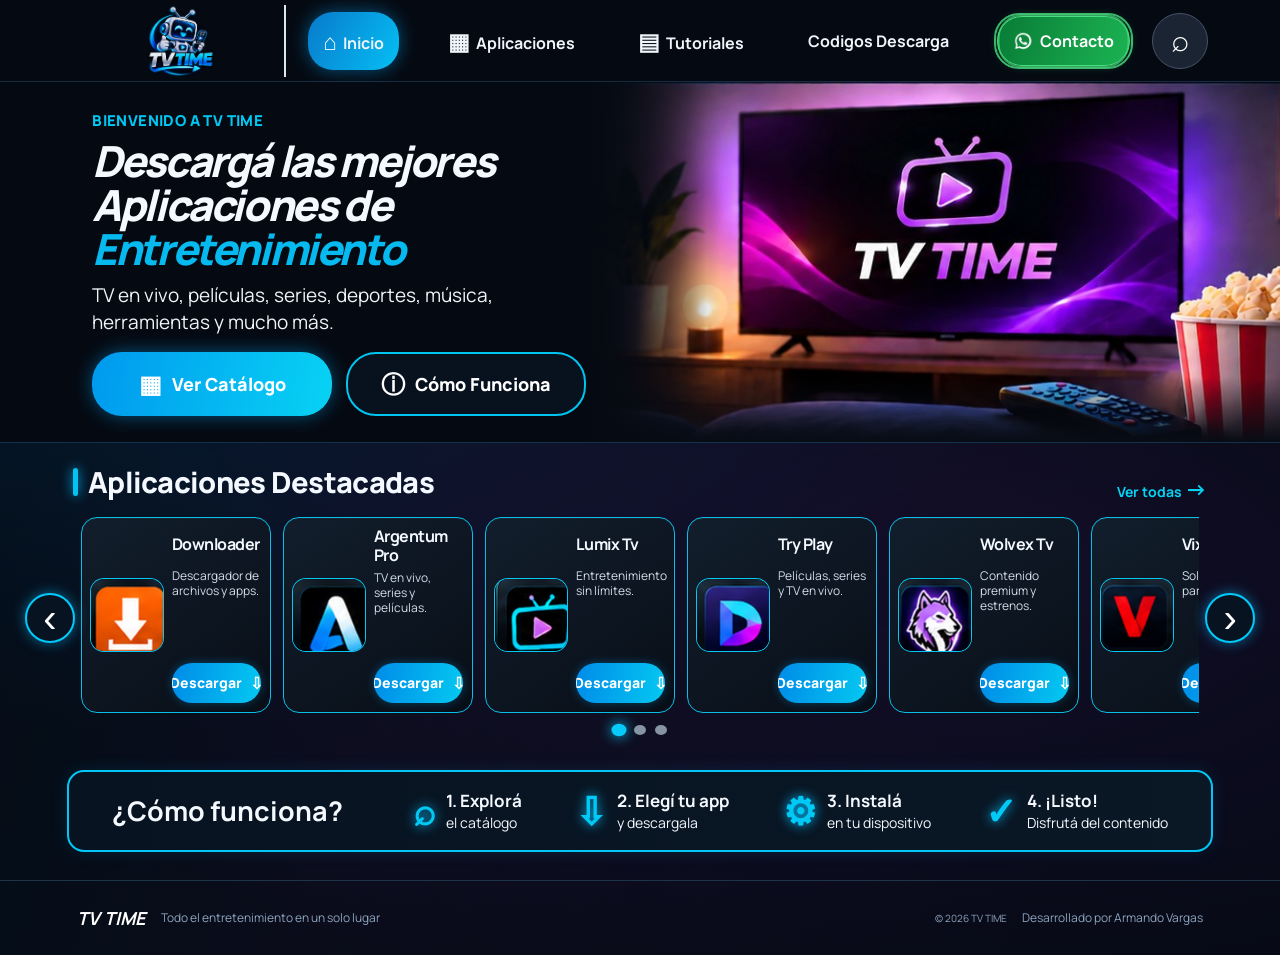
<file: index.html>
<!doctype html>
<html lang="es">
<head>
<meta charset="utf-8">
<meta name="viewport" content="width=device-width, initial-scale=1">
<meta name="theme-color" content="#050b14">
<title>TV TIME | Todo el entretenimiento en un solo lugar</title>
<link rel="preconnect" href="https://fonts.googleapis.com">
<link rel="preconnect" href="https://fonts.gstatic.com" crossorigin>
<link href="https://fonts.googleapis.com/css2?family=Manrope:wght@400;500;600;700;800&display=swap" rel="stylesheet">
<link rel="stylesheet" href="styles.css">
</head>
<body>
<header class="topbar">
  <a class="brand" href="#inicio" aria-label="TV TIME inicio">
    <img class="brand-logo" src="assets/tv-time-logo.png" alt="TV TIME - Todo el entretenimiento en un solo lugar">
  </a>
  <nav class="main-nav" aria-label="Navegación principal">
    <a class="nav-link active" href="#inicio"><span>⌂</span> Inicio</a>
    <a class="nav-link" href="#aplicaciones"><span>▦</span> Aplicaciones</a>
    <a class="nav-link" href="#como-funciona"><span>▤</span> Tutoriales</a>
    <a class="nav-link" href="#codigos-descarga" id="codesOpen">Codigos Descarga</a>
    <a class="nav-link nav-contact" href="https://wa.me/5492612799518?text=Necesito%20mas%20Info" target="_blank" rel="noopener"><span class="whatsapp-mark" aria-hidden="true"><svg viewBox="0 0 32 32"><path d="M16 3.2A12.6 12.6 0 0 0 5.1 22.1L3.4 28.5l6.6-1.7A12.7 12.7 0 1 0 16 3.2Zm0 22.8a10.1 10.1 0 0 1-5.1-1.4l-.4-.2-3.9 1 1-3.8-.3-.4A10.2 10.2 0 1 1 16 26Zm5.6-7.6c-.3-.2-1.8-.9-2.1-1s-.5-.2-.7.2-.8 1-1 1.2-.4.2-.7.1a8.2 8.2 0 0 1-2.4-1.5 9 9 0 0 1-1.7-2.1c-.2-.3 0-.5.2-.7l.5-.6c.2-.2.2-.4.3-.6.1-.2 0-.4 0-.6s-.7-1.7-1-2.3c-.2-.6-.5-.5-.7-.5h-.6c-.2 0-.6.1-.9.4s-1.2 1.2-1.2 2.8 1.2 3.2 1.4 3.4c.2.2 2.4 3.7 5.8 5 .8.3 1.4.5 1.9.6.8.2 1.5.2 2 .1.6-.1 1.8-.7 2.1-1.4.3-.7.3-1.3.2-1.4s-.3-.2-.6-.4Z"/></svg></span> Contacto</a>
  </nav>
  <button class="search-toggle" aria-label="Buscar" id="searchToggle">⌕</button>
  <button class="mobile-menu" id="mobileMenu" aria-label="Abrir menú">☰</button>
</header>

<main id="inicio">
<section class="hero">
  <div class="hero-copy">
    <p class="eyebrow">BIENVENIDO A TV TIME</p>
    <h1>Descargá las mejores<br>Aplicaciones de<br><em>Entretenimiento</em></h1>
    <p class="hero-desc">TV en vivo, películas, series, deportes, música,<br class="desktop-only"> herramientas y mucho más.</p>
    <div class="hero-actions">
      <a class="btn btn-primary" href="catalogo.html"><span>▦</span> Ver Catálogo</a>
      <button class="btn btn-outline" type="button" id="howToOpen"><span>ⓘ</span> Cómo Funciona</button>
    </div>
  </div>
  <div class="hero-scene" aria-label="Televisor con la marca TV TIME">
    <div class="room-glow"></div><div class="plant">♣</div><div class="lamp"></div>
    <div class="tv">
      <div class="tv-screen"><div class="screen-wave"></div><div class="screen-logo"><span class="screen-tv">▷</span><b>TV <i>TIME</i></b></div></div>
      <div class="tv-stand"></div>
    </div>
    <div class="console"></div><div class="remote">▰ ▰ ▰</div><div class="popcorn">🍿</div>
  </div>
</section>



<section class="apps-section" id="aplicaciones">
  <div class="section-heading">
    <h2 class="section-title"><span></span>Aplicaciones Destacadas</h2>
    <a class="see-all" href="#aplicaciones">Ver todas <b>→</b></a>
  </div>
  <div class="carousel-wrap">
    <button class="carousel-arrow prev" id="prev" aria-label="Aplicaciones anteriores">‹</button>
    <div class="app-track" id="appTrack">
      <article class="app-card" data-name="Downloader" data-category="Herramientas">
        <div class="app-icon"><img src="assets/downloader.png" alt="Downloader"></div><div class="app-content"><h3>Downloader</h3><p>Descargador de archivos y apps.</p><a class="download-btn" target="_blank" rel="noopener" href="https://play.google.com/store/apps/details?id=com.esaba.downloader&amp;hl=es_AR&amp;pli=1">Descargar <span>⇩</span></a></div>
      </article>
      <article class="app-card" data-name="Argentum Pro" data-category="TV">
        <div class="app-icon"><img src="assets/argentum-pro.png" alt="Argentum Pro"></div><div class="app-content"><h3>Argentum Pro</h3><p>TV en vivo, series y películas.</p><a class="download-btn" target="_blank" rel="noopener" href="https://github.com/lmzproyec/Argentum-Pro/releases/download/1.1/ARGENTUM.1.10.0_PIN.apk">Descargar <span>⇩</span></a></div>
      </article>
      <article class="app-card" data-name="Lumix Tv" data-category="TV">
        <div class="app-icon"><img src="assets/lumix-tv.png" alt="Lumix Tv"></div><div class="app-content"><h3>Lumix Tv</h3><p>Entretenimiento sin límites.</p><a class="download-btn" target="_blank" rel="noopener" href="https://github.com/sudamericaplay/digital_tv_normal/releases/download/v5.7.4/net.apk">Descargar <span>⇩</span></a></div>
      </article>
      <article class="app-card" data-name="Try Play" data-category="Películas">
        <div class="app-icon"><img src="assets/try-play.png" alt="Try Play"></div><div class="app-content"><h3>Try Play</h3><p>Películas, series y TV en vivo.</p><a class="download-btn" target="_blank" rel="noopener" href="https://streampro.mov/download/dl.php?file=TryPlay_v1.8.0.apk">Descargar <span>⇩</span></a></div>
      </article>
      <article class="app-card" data-name="Wolvex Tv" data-category="TV">
        <div class="app-icon"><img src="assets/wolvex-tv.png" alt="Wolvex Tv"></div><div class="app-content"><h3>Wolvex Tv</h3><p>Contenido premium y estrenos.</p><a class="download-btn" target="_blank" rel="noopener" href="https://github.com/manuelpablosanchez857-netizen/wolvex02/releases/download/1.6/WOLVEX_PRUEBA_3.6.0_20261104-200027_firma-PC-wolvex.apk">Descargar <span>⇩</span></a></div>
      </article>
      <article class="app-card" data-name="VixenX" data-category="TV">
        <div class="app-icon"><img src="assets/vixenx.png" alt="VixenX"></div><div class="app-content"><h3>VixenX</h3><p>Solo contenido para adultos</p><a class="download-btn" target="_blank" rel="noopener" href="http://179.199.154.86/vixenx/app/download">Descargar <span>⇩</span></a></div>
      </article>
      <article class="app-card" data-name="Argentum Channel" data-category="TV">
        <div class="app-icon"><img src="assets/argentum-channel.png" alt="Argentum Channel"></div><div class="app-content"><h3>Argentum Channel</h3><p>TV en vivo y contenido on demand.</p><a class="download-btn" target="_blank" rel="noopener" href="https://github.com/lmzproyec/ARGENTUM-CHANNEL/releases/download/1.1/TVCHANNEL_20.1.apk">Descargar <span>⇩</span></a></div>
      </article>

      <article class="app-card" data-name="Youtube Premium TV" data-category="Música y video">
        <div class="app-icon"><img src="assets/youtube-premium-tv.svg" alt="YouTube Premium TV"></div><div class="app-content"><h3>YouTube Premium TV</h3><p>YouTube Premium para Android TV.</p><a class="download-btn" target="_blank" rel="noopener" href="https://github.com/lmzproyec/Youtube-Tv/releases/download/1.1/YoutubePremiumTV.apk">Descargar <span>⇩</span></a></div>
      </article>
      <article class="app-card" data-name="Youtube Music Premium Celular" data-category="Música y video">
        <div class="app-icon"><img src="assets/youtube-music-premium.svg" alt="YouTube Music Premium Celular"></div><div class="app-content"><h3>YouTube Music Premium Celular</h3><p>Música y reproducción premium.</p><a class="download-btn" target="_blank" rel="noopener" href="https://github.com/lmzproyec/Youtube-Music/releases/download/1.1/YoutubeMusic_3.0.5.apk">Descargar <span>⇩</span></a></div>
      </article>
      <article class="app-card" data-name="Youtube Premium Celular" data-category="Música y video">
        <div class="app-icon"><img src="assets/youtube-premium-celular.svg" alt="YouTube Premium Celular"></div><div class="app-content"><h3>YouTube Premium Celular</h3><p>YouTube Premium para celular.</p><a class="download-btn" target="_blank" rel="noopener" href="https://github.com/lmzproyec/Youtube-Celular/releases/download/1.1/YoutubePremiumCelular.apk">Descargar <span>⇩</span></a></div>
      </article>
      <article class="app-card" data-name="Spotify Premium" data-category="Música y video">
        <div class="app-icon"><img src="assets/spotify-premium.svg" alt="Spotify Premium"></div><div class="app-content"><h3>Spotify Premium</h3><p>Música para escuchar cuando quieras.</p><a class="download-btn" target="_blank" rel="noopener" href="https://github.com/lmzproyec/Spotify/releases/download/1.1/Spotify_1.6.0.apk">Descargar <span>⇩</span></a></div>
      </article>
      <article class="app-card" data-name="Velix" data-category="Aplicaciones">
        <div class="app-icon"><img src="assets/velix.svg" alt="Velix"></div><div class="app-content"><h3>Velix</h3><p>Solo contenido para adultos</p><a class="download-btn" target="_blank" rel="noopener" href="https://github.com/lmzproyec/VELIX/releases/download/1.1/VELIX-20261107-121935.apk">Descargar <span>⇩</span></a></div>
      </article>
    </div>
    <button class="carousel-arrow next" id="next" aria-label="Más aplicaciones">›</button>
  </div>
  <div class="carousel-dots" id="carouselDots" aria-label="Posición del carrusel"></div>
  <p class="filter-note" id="filterNote" aria-live="polite"></p>
</section>

<section class="how-section" id="como-funciona">
  <h2>¿Cómo funciona?</h2>
  <div class="step"><b class="step-icon">⌕</b><span><strong>1. Explorá</strong><br>el catálogo</span></div>
  <div class="step"><b class="step-icon">⇩</b><span><strong>2. Elegí tu app</strong><br>y descargala</span></div>
  <div class="step"><b class="step-icon">⚙</b><span><strong>3. Instalá</strong><br>en tu dispositivo</span></div>
  <div class="step"><b class="step-icon">✓</b><span><strong>4. ¡Listo!</strong><br>Disfrutá del contenido</span></div>
</section>

</main>
<footer id="contacto"><strong>TV TIME</strong><span>Todo el entretenimiento en un solo lugar</span><small>© 2026 TV TIME</small><small class="developer-credit">Desarrollado por <strong>Armando Vargas</strong></small></footer>


<div class="how-modal codes-modal" id="codigos-descarga" aria-hidden="true">
  <div class="how-modal-backdrop" data-codes-close></div>
  <section class="how-modal-card codes-modal-card" role="dialog" aria-modal="true" aria-labelledby="codesModalTitle">
    <button class="how-modal-close" type="button" aria-label="Cerrar" data-codes-close>×</button>
    <p class="eyebrow">TV TIME · INSTALACIÓN</p>
    <h2 id="codesModalTitle">Codigos</h2>
    <p class="how-modal-intro">Seleccioná “Copiar” para copiar el código de la aplicación que necesitás.</p>
    <div class="download-codes-list">
      <div class="download-code-item">
        <span class="download-code-name">Argentum Pro</span>
        <strong class="download-code-value">1496711</strong>
        <button type="button" class="copy-code-btn" data-copy-code="1496711" aria-label="Copiar código de Argentum Pro">Copiar</button>
      </div>
      <div class="download-code-item">
        <span class="download-code-name">YouTube Premium Celular</span>
        <strong class="download-code-value">5186510</strong>
        <button type="button" class="copy-code-btn" data-copy-code="5186510" aria-label="Copiar código de YouTube Premium Celular">Copiar</button>
      </div>
      <div class="download-code-item">
        <span class="download-code-name">Spotify Premium</span>
        <strong class="download-code-value">3010782</strong>
        <button type="button" class="copy-code-btn" data-copy-code="3010782" aria-label="Copiar código de Spotify Premium">Copiar</button>
      </div>
      <div class="download-code-item">
        <span class="download-code-name">YouTube Premium TV</span>
        <strong class="download-code-value">7509467</strong>
        <button type="button" class="copy-code-btn" data-copy-code="7509467" aria-label="Copiar código de YouTube Premium TV">Copiar</button>
      </div>
      <div class="download-code-item">
        <span class="download-code-name">YouTube Music Premium Celular</span>
        <strong class="download-code-value">7992202</strong>
        <button type="button" class="copy-code-btn" data-copy-code="7992202" aria-label="Copiar código de YouTube Music Premium Celular">Copiar</button>
      </div>
      <div class="download-code-item">
        <span class="download-code-name">Velix</span>
        <strong class="download-code-value">9339288</strong>
        <button type="button" class="copy-code-btn" data-copy-code="9339288" aria-label="Copiar código de Velix">Copiar</button>
      </div>
      <div class="download-code-item">
        <span class="download-code-name">Argentum Channel</span>
        <strong class="download-code-value">8809945</strong>
        <button type="button" class="copy-code-btn" data-copy-code="8809945" aria-label="Copiar código de Argentum Channel">Copiar</button>
      </div>
      <div class="download-code-item">
        <span class="download-code-name">Lumix TV</span>
        <strong class="download-code-value">8894319</strong>
        <button type="button" class="copy-code-btn" data-copy-code="8894319" aria-label="Copiar código de Lumix TV">Copiar</button>
      </div>
      <div class="download-code-item">
        <span class="download-code-name">Try Play</span>
        <strong class="download-code-value">2453466</strong>
        <button type="button" class="copy-code-btn" data-copy-code="2453466" aria-label="Copiar código de Try Play">Copiar</button>
      </div>
      <div class="download-code-item">
        <span class="download-code-name">Wolvex TV</span>
        <strong class="download-code-value">2066454</strong>
        <button type="button" class="copy-code-btn" data-copy-code="2066454" aria-label="Copiar código de Wolvex TV">Copiar</button>
      </div>
      <div class="download-code-item">
        <span class="download-code-name">VixenX</span>
        <strong class="download-code-value">7542710</strong>
        <button type="button" class="copy-code-btn" data-copy-code="7542710" aria-label="Copiar código de VixenX">Copiar</button>
      </div>
    </div>
  </section>
</div>

<div class="how-modal" id="howModal" aria-hidden="true">
  <div class="how-modal-backdrop" data-how-close></div>
  <section class="how-modal-card" role="dialog" aria-modal="true" aria-labelledby="howModalTitle">
    <button class="how-modal-close" type="button" aria-label="Cerrar" data-how-close>×</button>
    <p class="eyebrow">TV TIME · GUÍA DE INSTALACIÓN</p>
    <h2 id="howModalTitle">¿Cómo funciona?</h2>
    <p class="how-modal-intro">Solo necesitás un dispositivo <strong>ANDROID</strong>, ya sea un <strong>TV-BOX, ANDROID TV o TV STICK</strong>.</p>

    <div class="how-modal-block">
      <h3>INSTALACIÓN RÁPIDA:</h3>
      <ol>
        <li>Seleccioná directamente la APP que más te guste en la sección de <strong>Aplicaciones Destacadas</strong>.</li>
        <li>Solicitá acceso a la APP seleccionada.</li>
      </ol>
    </div>

    <div class="how-modal-block">
      <h3>INSTALACIÓN CLÁSICA:</h3>
      <ol>
        <li>Entrá a la app <strong>PLAYSTORE</strong>.</li>
        <li>Descargá la app <strong>DOWNLOADER</strong>.</li>
        <li>Colocá el código de la APP.</li>
        <li>Instalá la APP.</li>
        <li>Solicitá acceso.</li>
      </ol>
    </div>
    <button class="btn btn-primary how-modal-ok" type="button" data-how-close>¡Entendido!</button>
  </section>
</div>
<div class="search-panel" id="searchPanel"><input id="searchInput" type="search" placeholder="Buscar una aplicación..."><button id="closeSearch">✕</button></div>
<script src="app.js"></script>
</body></html>
</file>
<file: styles.css>
*{box-sizing:border-box}html{scroll-behavior:smooth;scroll-padding-top:94px}body{margin:0;background:#050a12;color:#f4f8ff;font-family:Manrope,Arial,sans-serif;overflow-x:hidden}.topbar{height:84px;position:sticky;top:0;z-index:20;display:flex;align-items:center;gap:28px;padding:0 clamp(18px,5.5vw,92px);background:rgba(5,10,18,.97);border-bottom:1px solid #19334c;box-shadow:0 8px 28px #0008}.brand{display:flex;align-items:center;gap:12px;min-width:285px;color:#fff;text-decoration:none;border-right:2px solid #dce7f4;padding-right:28px}.brand-tv svg{width:68px;stroke:#08c9f5;stroke-width:3;fill:none;stroke-linecap:round;stroke-linejoin:round}.brand-tv .play{fill:#08a9f0;stroke:#fff;stroke-width:1.4}.brand-copy strong{font-size:30px;font-style:italic;letter-spacing:-1.8px;white-space:nowrap}.brand-copy i{color:#079de9}.brand-copy small{display:block;font-size:10px;line-height:1.15;color:#d6e3f1}.main-nav{display:flex;align-items:center;justify-content:space-between;gap:5px;flex:1}.nav-link{color:#f0f5fc;text-decoration:none;font-size:9px;font-weight:700;padding:5px 6px;border-radius:25px;white-space:nowrap;transition:.25s}.nav-link span{font-size:12px;vertical-align:-1px;margin-right:3px}.nav-link:hover,.nav-link.active{background:linear-gradient(120deg,#087acb,#05bff4);box-shadow:0 0 18px #00aaff77}.search-toggle,.mobile-menu{border:1px solid #394b61;background:#182333;color:white;border-radius:50%;width:48px;height:48px;font-size:27px;cursor:pointer}.mobile-menu{display:none}.hero{min-height:356px;display:grid;grid-template-columns:48% 52%;position:relative;overflow:hidden;background:linear-gradient(90deg,#050a12 0%,#07101d 45%,#100b1d 100%);border-bottom:1px solid #12314a}.hero-copy{z-index:2;padding:34px 0 28px clamp(24px,7.2vw,120px);align-self:center}.eyebrow{font-size:15px;font-weight:800;color:#00c8f4;letter-spacing:.4px;margin:0 0 8px}.hero h1{font-size:clamp(34px,3.4vw,51px);line-height:1.02;letter-spacing:-2px;margin:0 0 12px;font-weight:800;font-style:italic}.hero h1 em{font-style:italic;color:#08b9f0}.hero-desc{font-size:17px;line-height:1.45;margin:0 0 16px;color:#f1f5fa}.hero-actions{display:flex;gap:14px;flex-wrap:wrap}.btn{display:inline-flex;align-items:center;justify-content:center;gap:10px;min-width:205px;padding:13px 22px;border-radius:30px;text-decoration:none;color:white;font-size:16px;font-weight:800;transition:transform .25s,box-shadow .25s}.btn span{font-size:24px}.btn-primary{background:linear-gradient(100deg,#0099ee,#08d2f4);box-shadow:0 0 18px #00aaff70}.btn-outline{border:2px solid #00c5ef;background:#08111e}.btn:hover{transform:translateY(-3px) scale(1.025);box-shadow:0 0 25px #00bfff99}.hero-scene{position:relative;min-height:356px;overflow:hidden;background:radial-gradient(ellipse at 53% 42%,#7432a7 0,#221638 27%,#10101d 55%,#080d17 82%)}.hero-scene:before{content:"";position:absolute;inset:0;background:linear-gradient(90deg,#050a12 0,transparent 25%),linear-gradient(0deg,#080c15 0,transparent 28%)}.room-glow{position:absolute;width:55%;height:65%;right:12%;top:0;background:#bd39ff55;filter:blur(55px)}.plant{position:absolute;left:5%;top:25%;font-size:80px;color:#376d52;transform:rotate(-15deg);text-shadow:0 0 15px #000}.lamp{position:absolute;left:25%;top:48%;width:22px;height:22px;border-radius:50%;background:#fff5c8;box-shadow:0 0 25px 12px #ffcf6a99}.tv{position:absolute;width:min(64%,530px);height:64%;right:13%;top:8%;perspective:700px}.tv-screen{height:90%;border:9px solid #080a12;border-radius:8px;background:radial-gradient(ellipse at 80% 20%,#8d20cf,#1b0733 42%,#070611 78%);box-shadow:0 0 0 2px #343043,0 15px 35px #000;display:grid;place-items:center;position:relative;overflow:hidden}.screen-wave{position:absolute;inset:35% -20% -30%;border-radius:50%;border-top:16px solid #b72cff88;transform:rotate(-12deg);filter:blur(2px);box-shadow:0 -20px 30px #d20cff55}.screen-logo{position:relative;display:flex;flex-direction:column;align-items:center;gap:6px;text-shadow:0 0 18px #c02cff}.screen-tv{font-size:54px;color:#d56cff;border:4px solid #d56cff;border-radius:12px;padding:0 20px;line-height:1.2}.screen-logo b{font-size:30px;font-style:italic}.screen-logo i{color:#cf68ff}.tv-stand{width:44%;height:12px;margin:auto;background:linear-gradient(#333,#090a0f);clip-path:polygon(38% 0,62% 0,78% 100%,22% 100%)}.console{position:absolute;bottom:12%;right:22%;width:56%;height:16px;background:linear-gradient(#292632,#07080d);border-radius:50%;box-shadow:0 12px 20px #000}.remote{position:absolute;bottom:12%;right:10%;transform:rotate(13deg);background:#101723;border:2px solid #45516a;border-radius:18px;padding:10px 18px;color:#08bff2;box-shadow:0 7px 13px #000}.popcorn{position:absolute;right:2%;bottom:8%;font-size:64px;filter:drop-shadow(0 8px 8px #000)}.categories-section,.apps-section{padding:17px clamp(20px,5.7vw,94px) 0;scroll-margin-top:98px}.section-title{display:flex;align-items:center;gap:10px;font-size:26px;letter-spacing:-.7px;margin:0 0 14px;font-weight:800}.section-title>span{width:5px;height:28px;border-radius:8px;background:#00c5f3;box-shadow:0 0 12px #00baff}.category-grid{display:grid;grid-template-columns:repeat(8,minmax(0,1fr));gap:12px}.category-card{height:88px;border:1px solid #3b4a60;border-radius:16px;background:linear-gradient(145deg,#1a2433,#0d1521);display:flex;flex-direction:column;align-items:center;justify-content:center;gap:4px;color:#f4f8ff;text-decoration:none;box-shadow:inset 0 1px #ffffff0b;transition:.25s}.category-card b{font-size:30px;font-weight:500}.category-card span{font-size:12px;font-weight:700}.category-card:hover,.category-card.selected{border-color:#00bff5;background:linear-gradient(145deg,#075b91,#102b47);box-shadow:0 0 17px #00aaff66;transform:translateY(-2px)}.apps-section{padding-top:20px}.section-heading{display:flex;align-items:center;justify-content:space-between}.see-all{color:#05d4f4;text-decoration:none;font-weight:700;font-size:14px}.see-all b{font-size:22px}.carousel-wrap{position:relative;padding:0 8px}.app-track{display:flex;gap:12px;overflow-x:auto;scroll-behavior:smooth;scrollbar-width:none;padding:2px 3px 12px;scroll-snap-type:x mandatory}.app-track::-webkit-scrollbar{display:none}.app-card{flex:0 0 255px;min-height:130px;scroll-snap-align:start;border:1px solid #40516a;border-radius:17px;background:linear-gradient(145deg,#192434,#0b121d);display:flex;align-items:center;gap:12px;padding:12px;box-shadow:inset 0 1px #ffffff0b;transition:transform .25s,border-color .25s,box-shadow .25s}.app-card:hover{transform:translateY(-5px);border-color:#00c8f5;box-shadow:0 7px 22px #00aaff2c}.app-icon{flex:0 0 72px;height:72px;border-radius:15px;display:grid;place-items:center;font-size:42px;font-weight:900;color:white;box-shadow:0 0 0 1px #ffffff20,inset 0 1px #ffffff25}.downloader{background:linear-gradient(145deg,#ff8a27,#e33a00)}.argentum{background:linear-gradient(145deg,#061a36,#000);color:#1ca9ff;font-size:58px;font-style:italic}.lumix{background:#07172a;color:#00d5f5;border:1px solid #087aa9}.tryplay{background:linear-gradient(145deg,#2720a0,#080b28);color:#2cbbff}.wolvex{background:radial-gradient(circle,#6230a2,#080719);color:#e7d8ff;text-shadow:0 0 12px #b64dff}.vixen{background:#070c17;color:#ec1d36;font-size:60px;font-style:italic}.channel{background:linear-gradient(145deg,#123c73,#06152a);color:#e7f7ff}.app-content{min-width:0;flex:1}.app-content h3{font-size:15px;line-height:1.2;margin:0 0 5px;white-space:normal}.app-content p{font-size:11px;line-height:1.35;color:#d4deeb;margin:0 0 8px;min-height:29px}.download-btn{display:flex;align-items:center;justify-content:center;gap:8px;width:100%;padding:8px 8px;border-radius:22px;background:linear-gradient(100deg,#008be8,#04c9f1);color:white;text-decoration:none;font-size:12px;font-weight:800;box-shadow:0 0 10px #00aaff55;position:relative;overflow:hidden;transition:transform .2s,box-shadow .2s}.download-btn:before{content:"";position:absolute;top:-40%;left:-70%;width:35%;height:180%;background:#ffffff55;transform:skewX(-25deg);animation:shine 3.5s infinite}.download-btn:hover{transform:scale(1.04);box-shadow:0 0 20px #00bfffaa}.download-btn span{font-size:16px}.carousel-arrow{position:absolute;z-index:2;top:38%;width:42px;height:42px;border-radius:50%;border:2px solid #04cafa;background:#071321;color:white;font-size:34px;line-height:28px;box-shadow:0 0 13px #00baff88;cursor:pointer;transition:.2s}.carousel-arrow:hover{background:#0789c9;transform:scale(1.1)}.carousel-arrow.prev{left:-38px}.carousel-arrow.next{right:-38px}.carousel-dots{display:flex;justify-content:center;gap:9px;padding:0 0 13px}.carousel-dots button{width:10px;height:10px;border:0;border-radius:50%;background:#8794a4;cursor:pointer}.carousel-dots button.active{background:#05cafa;box-shadow:0 0 10px #00cfff;transform:scale(1.25)}.filter-note{margin:0;color:#7e9ab6;font-size:11px;min-height:14px}.how-section{margin:8px clamp(20px,5.2vw,86px) 28px;border:2px solid #00c7f5;border-radius:18px;min-height:80px;display:flex;align-items:center;justify-content:space-around;gap:12px;padding:12px 18px;background:linear-gradient(90deg,#071321,#0a1725);box-shadow:0 0 17px #00aaff20}.how-section h2{font-size:23px;white-space:nowrap;margin:0 16px 0 0}.step{display:flex;align-items:center;gap:10px;font-size:12px;line-height:1.4;min-width:0}.step strong{font-size:14px}.step-icon{font-size:32px;color:#00c9f5;text-shadow:0 0 12px #00bfff}.extra-section{padding:15px clamp(20px,5.7vw,94px) 45px;color:#8fa7c0}.extra-section p{font-size:13px}footer{border-top:1px solid #1d344b;padding:25px 6%;display:flex;align-items:center;gap:15px;color:#8da4be;font-size:12px}footer strong{font-size:18px;color:#fff;font-style:italic}footer small{margin-left:auto}.search-panel{display:none;position:fixed;z-index:30;top:92px;right:5%;background:#101d2d;border:1px solid #31516f;padding:12px;border-radius:12px;box-shadow:0 10px 30px #0009}.search-panel.open{display:flex;gap:8px}.search-panel input{background:#07111e;border:1px solid #2a4964;border-radius:8px;padding:10px;color:white;min-width:230px}.search-panel button{background:transparent;border:0;color:white;font-size:20px;cursor:pointer}@keyframes shine{0%{left:-70%}55%,100%{left:140%}}@media(prefers-reduced-motion:reduce){*,*:before,*:after{scroll-behavior:auto!important;animation:none!important;transition:none!important}}
@media(max-width:1100px){.nav-link{font-size:8px;padding:4px 5px}.nav-link span{font-size:11px;margin-right:2px}.brand{min-width:220px}.brand-copy strong{font-size:25px}.nav-link{font-size:11px;padding:10px 8px}.nav-link span{font-size:16px}.category-grid{grid-template-columns:repeat(4,1fr)}.hero{grid-template-columns:52% 48%}.hero h1{font-size:39px}.how-section h2{font-size:18px}.step{font-size:10px}}
@media(max-width:760px){.topbar{height:70px;padding:0 16px;gap:12px}.brand{min-width:0;border:0;padding:0;margin-right:auto}.brand-tv svg{width:52px}.brand-copy strong{font-size:23px}.brand-copy small{font-size:8px}.main-nav{display:none;position:absolute;top:70px;left:0;right:0;background:#07111e;border-bottom:1px solid #23415b;padding:12px;flex-direction:column;align-items:stretch}.main-nav.open{display:flex}.nav-link{font-size:14px}.search-toggle{width:40px;height:40px}.mobile-menu{display:block;width:40px;height:40px;font-size:20px}.hero{display:block;min-height:480px}.hero-copy{padding:34px 22px 20px}.hero h1{font-size:37px}.hero-desc{font-size:14px}.hero-scene{position:absolute;inset:170px 0 0 0;min-height:310px;opacity:.7}.hero-copy{position:relative;z-index:3}.hero:after{content:"";position:absolute;inset:150px 0 0;background:linear-gradient(#050a12,transparent 45%);z-index:1;pointer-events:none}.btn{min-width:0;padding:10px 15px;font-size:13px}.btn span{font-size:19px}.categories-section,.apps-section{padding-left:18px;padding-right:18px}.section-title{font-size:20px}.category-grid{grid-template-columns:repeat(4,minmax(0,1fr));gap:8px}.category-card{height:76px;border-radius:12px}.category-card b{font-size:24px}.category-card span{font-size:9px;text-align:center}.app-card{flex-basis:245px}.carousel-arrow.prev{left:-12px}.carousel-arrow.next{right:-12px}.how-section{margin:12px 16px 25px;display:grid;grid-template-columns:1fr 1fr;gap:15px;padding:15px}.how-section h2{grid-column:1/-1;font-size:20px}.step{font-size:10px}.step strong{font-size:12px}.step-icon{font-size:27px}.desktop-only{display:none}footer{flex-wrap:wrap;padding:22px}footer small{width:100%;margin:0}.search-panel{top:76px;right:12px;left:12px}.search-panel input{min-width:0;flex:1}}

/* Ajuste visual fiel a la propuesta aprobada de TV TIME */
.topbar{height:82px;padding:0 clamp(16px,5.6vw,94px);gap:22px;background:#050a12;border-bottom:1px solid #172b40}
.brand{min-width:330px;gap:10px;padding-right:30px}
.brand-tv svg{width:90px;stroke-width:3.4}
.brand-copy strong{font-size:38px;letter-spacing:-2px}
.brand-copy small{font-size:13px;line-height:1.08}
.nav-link{font-size:16px;padding:13px 15px}
.nav-link span{font-size:23px}
.search-toggle{width:56px;height:56px;background:#1b2432;border-color:#465268;font-size:31px}
.hero{min-height:360px;grid-template-columns:46% 54%;background:#050a12}
.hero-copy{padding-left:clamp(25px,7.2vw,120px);padding-top:27px;padding-bottom:25px}
.hero h1{font-size:clamp(38px,3.35vw,52px);line-height:1.02;letter-spacing:-2.4px}
.hero h1 em{color:#06baf0}
.hero-desc{font-size:19px;line-height:1.4}
.hero-scene{min-height:360px;background-image:linear-gradient(90deg,#050a12 0%,transparent 17%),url("assets/tv-room-reference.jpg");background-size:cover;background-position:center 47%;opacity:1}
.hero-scene>*{display:none}
.hero-scene:before{background:linear-gradient(90deg,#050a12 0,transparent 19%),linear-gradient(0deg,#080c15 0,transparent 18%)}
.hero-actions .btn{min-width:240px;font-size:18px}
.categories-section{padding-top:17px}
.section-title{font-size:29px;margin-bottom:13px}
.category-grid{grid-template-columns:repeat(8,minmax(0,1fr));gap:13px}
.category-card{height:96px;border-radius:17px;background:linear-gradient(145deg,#182333,#0b121d)}
.category-card b{font-size:37px}
.category-card span{font-size:15px}
.apps-section{padding-top:19px}
.app-card{flex-basis:calc((100% - 72px)/7);min-width:190px;min-height:136px;padding:9px;gap:9px;border-color:#09bfe8;background:linear-gradient(145deg,#121e2c,#080e17);border-radius:16px}
.app-icon{flex:0 0 72px;height:72px;border-radius:13px;overflow:hidden;background:#050b14;box-shadow:0 0 0 1px #04c9f5}
.app-icon img{width:100%;height:100%;object-fit:cover;display:block}
.app-content h3{font-size:16px;letter-spacing:-.5px}
.app-content p{font-size:12px;line-height:1.25;min-height:30px}
.download-btn{font-size:14px;padding:9px 6px;border-radius:24px}
.carousel-arrow{top:37%;width:50px;height:50px;font-size:40px}
.carousel-arrow.prev{left:-48px}.carousel-arrow.next{right:-48px}
.carousel-dots{padding:0 0 14px}
.how-section{margin-top:7px;min-height:82px;border-width:2px;border-radius:17px;padding:10px 22px}
.how-section h2{font-size:27px}
.step-icon{font-size:38px}
.step{font-size:14px}
.step strong{font-size:17px}
@media(max-width:1100px){
 .brand{min-width:245px}.brand-tv svg{width:68px}.brand-copy strong{font-size:29px}.brand-copy small{font-size:10px}
 .nav-link{font-size:12px;padding:9px 7px}.nav-link span{font-size:17px}
 .app-card{flex-basis:245px}.category-card span{font-size:11px}
}
@media(max-width:760px){
 .topbar{height:70px;padding:0 14px}.brand{min-width:0}.brand-tv svg{width:53px}.brand-copy strong{font-size:24px}.brand-copy small{font-size:8px}
 .hero{min-height:480px}.hero-copy{padding:30px 20px 18px}.hero h1{font-size:37px}.hero-desc{font-size:14px}
 .hero-scene{inset:165px 0 0;min-height:315px;background-position:center;background-size:cover}
 .categories-section,.apps-section{padding-left:20px;padding-right:20px}
 .section-title{font-size:21px}.category-grid{grid-template-columns:repeat(4,minmax(0,1fr));gap:8px}
 .category-card{height:78px}.category-card b{font-size:27px}.category-card span{font-size:10px}
 .app-card{flex-basis:250px;min-height:132px}.app-content h3{font-size:15px}.app-content p{font-size:11px}
 .carousel-arrow.prev{left:-10px}.carousel-arrow.next{right:-10px}
 .how-section{margin:12px 16px 25px;display:grid;grid-template-columns:1fr 1fr;padding:15px}
 .how-section h2{font-size:20px}.step{font-size:10px}.step strong{font-size:12px}.step-icon{font-size:27px}
}


/* Navegación y resaltado de secciones */
html { scroll-behavior: smooth; }
#categorias, #aplicaciones, #como-funciona { scroll-margin-top: 105px; }
.main-nav .nav-link.nav-contact {
  color: #fff;
  background: #16a34a;
  border: 1px solid #22c55e;
  box-shadow: 0 0 16px rgba(34,197,94,.24);
}
.main-nav .nav-link.nav-contact:hover,
.main-nav .nav-link.nav-contact:focus-visible {
  color: #fff;
  background: #15803d;
  box-shadow: 0 0 22px rgba(34,197,94,.48);
}
.section-highlight {
  animation: sectionGlow 1.9s ease;
}
@keyframes sectionGlow {
  0%, 100% { filter: none; }
  18%, 62% {
    filter: drop-shadow(0 0 12px rgba(0,195,255,.7));
  }
}
@media (prefers-reduced-motion: reduce) {
  html { scroll-behavior: auto; }
  .section-highlight { animation: none; outline: 2px solid #00c8ff; outline-offset: 8px; }
}


/* Tarjetas de aplicaciones: botones alineados en una misma línea inferior */
.app-card {
  align-items: stretch;
  min-height: 154px;
}
.app-icon {
  align-self: center;
}
.app-content {
  display: flex;
  flex-direction: column;
  align-items: stretch;
  min-height: 126px;
}
.app-content h3 {
  min-height: 36px;
  display: flex;
  align-items: center;
}
.app-content p {
  min-height: 34px;
  margin-bottom: 9px;
}
.download-btn {
  margin-top: auto;
  flex: 0 0 auto;
  min-height: 34px;
}

/* WhatsApp: logo reconocible y animación continua para llamar la atención */
.main-nav .nav-link.nav-contact {
  display: inline-flex;
  align-items: center;
  gap: 7px;
  animation: whatsappPulse 1.8s ease-in-out infinite;
}
.nav-contact .whatsapp-mark {
  display: inline-flex;
  width: 20px;
  height: 20px;
  margin: 0;
  vertical-align: middle;
}
.nav-contact .whatsapp-mark svg {
  display: block;
  width: 100%;
  height: 100%;
  fill: currentColor;
}
@keyframes whatsappPulse {
  0%, 100% { transform: scale(1); box-shadow: 0 0 10px rgba(34,197,94,.28); }
  50% { transform: scale(1.07); box-shadow: 0 0 23px rgba(34,197,94,.72); }
}
@media (prefers-reduced-motion: reduce) {
  .main-nav .nav-link.nav-contact { animation: none; }
}


/* Ventana emergente de instrucciones */
.btn-outline { font-family: inherit; cursor: pointer; }
body.modal-open { overflow: hidden; }
.how-modal {
  position: fixed; inset: 0; z-index: 1000;
  display: none; align-items: center; justify-content: center;
  padding: 20px;
}
.how-modal.visible { display: flex; }
.how-modal-backdrop {
  position: absolute; inset: 0;
  background: rgba(0,5,13,.82);
  backdrop-filter: blur(7px);
}
.how-modal-card {
  position: relative; z-index: 1;
  width: min(100%, 620px); max-height: min(88vh, 820px);
  overflow-y: auto; padding: 30px;
  border: 1px solid #087fae; border-radius: 22px;
  background: linear-gradient(145deg,#142438,#080f1b 75%);
  box-shadow: 0 0 38px rgba(0,190,255,.24), 0 24px 80px #000b;
  animation: howModalIn .22s ease-out;
}
.how-modal-card h2 { margin: 0 42px 14px 0; font-size: clamp(25px,4vw,34px); }
.how-modal-card h3 { margin: 20px 0 10px; color: #08c5f2; font-size: 17px; text-transform: uppercase; }
.how-modal-intro { color: #eaf4ff; line-height: 1.65; font-size: 15px; }
.how-modal-card ol { margin: 0; padding-left: 25px; }
.how-modal-card li { padding: 7px 0 7px 5px; line-height: 1.45; color: #eaf4ff; }
.how-modal-alt {
  margin-top: 18px; padding: 15px 18px;
  border: 1px solid #27506d; border-radius: 14px;
  background: rgba(0,160,220,.08);
}
.how-modal-alt h3 { margin-top: 0; }
.how-modal-alt p { margin: 0; line-height: 1.55; color: #eaf4ff; }
.how-modal-finish { margin: 18px 0; color: #fff; font-weight: 800; font-size: 17px; }
.how-modal-close {
  position: absolute; top: 13px; right: 16px;
  width: 38px; height: 38px; border: 1px solid #496078;
  border-radius: 50%; background: #1b2b3d; color: white;
  font-size: 27px; line-height: 1; cursor: pointer;
}
.how-modal-ok { min-width: 150px; border: 0; }
@keyframes howModalIn {
  from { opacity: 0; transform: translateY(12px) scale(.98); }
  to { opacity: 1; transform: translateY(0) scale(1); }
}
@media (max-width: 520px) {
  .how-modal { padding: 12px; }
  .how-modal-card { padding: 24px 20px; }
}


/* Guía de instalación: separar claramente los dos métodos */
.how-modal-block {
  margin: 18px 0;
  padding: 16px 18px;
  border: 1px solid rgba(0, 195, 255, .25);
  border-radius: 14px;
  background: rgba(0, 150, 220, .06);
}
.how-modal-block h3 {
  margin: 0 0 10px;
  color: #05cafa;
  font-size: 15px;
  font-weight: 800;
  letter-spacing: .3px;
}
.how-modal-block ol {
  margin: 0;
  padding-left: 22px;
}
.how-modal-block li {
  padding: 4px 0;
  line-height: 1.5;
}

/* Logo principal TV TIME */
.brand{min-width:190px;padding-right:18px;gap:0}
.brand-logo{display:block;width:170px;height:72px;object-fit:contain;object-position:left center}
@media(max-width:1100px){.brand{min-width:165px}.brand-logo{width:145px;height:64px}}
@media(max-width:760px){.brand{min-width:0}.brand-logo{width:132px;height:60px}}

/* Ventana de códigos de descarga */
.download-codes-list{display:grid;grid-template-columns:1fr 1fr;gap:10px;margin-top:18px}
.download-code-item{display:grid;grid-template-columns:1fr auto;align-items:center;gap:7px 10px;padding:12px 13px;border:1px solid rgba(0,195,255,.25);border-radius:13px;background:rgba(0,150,220,.07)}
.download-code-name{font-size:13px;font-weight:700;color:#eaf4ff}
.download-code-value{font-size:19px;letter-spacing:1px;color:#08c5f2;font-variant-numeric:tabular-nums}
.copy-code-btn{grid-column:2;grid-row:1 / span 2;border:1px solid #078fc2;border-radius:18px;padding:7px 12px;background:#09243a;color:#fff;font-size:11px;font-weight:800;cursor:pointer}
.copy-code-btn:hover{background:#087fc0}
@media(max-width:560px){.download-codes-list{grid-template-columns:1fr}.download-code-item{grid-template-columns:1fr auto}.download-code-value{font-size:18px}}

/* Ajuste de ubicación del logo en el encabezado */
.topbar{padding-left:clamp(28px,7.5vw,118px)}
.brand-logo{object-position:center center}
@media(max-width:760px){.topbar{padding-left:20px}.brand-logo{object-position:center center}}


/* Diseño adaptable para celulares, tablets, notebooks y pantallas grandes */
.developer-credit{margin-left:0!important;font-size:12px!important}
.developer-credit strong{color:inherit;font-weight:inherit;font-size:inherit;font-style:inherit}
img{max-width:100%;height:auto}
button,a{ -webkit-tap-highlight-color:transparent }
@media (min-width:1500px){
  .topbar{padding-left:clamp(118px,8vw,180px);padding-right:clamp(40px,6vw,120px)}
  .hero-copy{padding-left:clamp(120px,9vw,180px)}
  .categories-section,.apps-section{padding-left:clamp(94px,8vw,150px);padding-right:clamp(94px,8vw,150px)}
}
@media (max-width:900px){
  .topbar{gap:14px;padding-left:22px;padding-right:22px}
  .brand{min-width:150px}
  .brand-logo{width:138px;height:62px}
  .main-nav{gap:3px}
  .nav-link{font-size:9px;padding:5px 5px}
  .hero-copy{padding-left:28px}
  .hero h1{font-size:clamp(30px,4.4vw,40px)}
  .category-grid{grid-template-columns:repeat(4,minmax(0,1fr))}
  .how-section{flex-wrap:wrap;justify-content:flex-start}
}
@media (max-width:760px){
  .topbar{padding-left:14px;padding-right:14px}
  .brand-logo{width:128px;height:58px}
  .main-nav{width:100%}
  .hero{min-height:470px}
  .hero-copy{padding:30px 18px 20px}
  .hero-actions{gap:9px}
  .btn{flex:1 1 auto}
  .hero-scene{min-height:290px}
  .section-heading{gap:8px;align-items:flex-start}
  .section-title{font-size:clamp(18px,4.8vw,21px)}
  .app-card{flex-basis:min(82vw,285px)}
  .carousel-arrow{width:34px;height:34px;font-size:27px}
  .how-section{margin-left:14px;margin-right:14px;padding:14px;gap:14px}
  .how-section h2{white-space:normal;width:100%}
  footer{flex-wrap:wrap;padding:20px 18px;gap:10px}
  footer small{margin-left:0}
  .developer-credit{width:100%}
}
@media (max-width:420px){
  .brand-logo{width:112px;height:54px}
  .search-toggle,.mobile-menu{width:36px;height:36px}
  .hero h1{font-size:32px}
  .hero-desc{font-size:13px}
  .category-grid{grid-template-columns:repeat(2,minmax(0,1fr))}
  .app-card{flex-basis:86vw}
  .how-modal-card{padding:22px 16px}
  .download-code-item{padding:10px}
}

/* ANIMACIÓN AMBIENTAL REALISTA TV TIME: sin partículas flotantes */
body::before {
  content: "";
  position: fixed;
  inset: -18%;
  z-index: 1;
  pointer-events: none;
  opacity: .52;
  background:
    radial-gradient(ellipse at 18% 38%, rgba(0, 145, 255, .20), transparent 34%),
    radial-gradient(ellipse at 78% 58%, rgba(132, 48, 220, .20), transparent 38%),
    linear-gradient(112deg, transparent 28%, rgba(35, 145, 255, .055) 46%, rgba(174, 90, 255, .075) 53%, transparent 70%);
  background-size: 130% 130%, 135% 135%, 220% 100%;
  background-position: 0% 50%, 100% 50%, -120% 0;
  animation: ambientLightMove 28s ease-in-out infinite alternate;
}
.topbar, main, footer { position: relative; z-index: 2; }

.hero-scene .room-glow {
  animation: roomGlowPulse 6s ease-in-out infinite alternate;
}
.tv-screen {
  animation: screenGlow 5s ease-in-out infinite alternate;
}
.app-card {
  position: relative;
  transition: transform .35s ease, box-shadow .35s ease, border-color .35s ease;
}
.app-card:hover {
  transform: translateY(-7px) scale(1.025);
  border-color: rgba(116, 117, 255, .85);
  box-shadow: 0 12px 35px rgba(0,0,0,.35), 0 0 22px rgba(0,170,255,.22), 0 0 28px rgba(145,65,255,.20);
}
.btn-primary, .download-btn {
  transition: filter .3s ease, box-shadow .3s ease, transform .3s ease;
}
.btn-primary:hover, .download-btn:hover {
  filter: brightness(1.16);
  box-shadow: 0 0 18px rgba(0,180,255,.42), 0 0 24px rgba(145,65,255,.20);
  transform: translateY(-2px);
}
@keyframes ambientLightMove {
  0% {
    background-position: 0% 45%, 100% 55%, -120% 0;
    transform: scale(1);
    opacity: .34;
  }
  50% {
    background-position: 35% 55%, 65% 45%, 0% 0;
    opacity: .58;
  }
  100% {
    background-position: 100% 55%, 0% 45%, 120% 0;
    transform: scale(1.06);
    opacity: .42;
  }
}
@keyframes roomGlowPulse {
  from { opacity: .42; filter: blur(1px); }
  to { opacity: .78; filter: blur(4px); }
}
@keyframes screenGlow {
  from { box-shadow: 0 0 0 2px #343043, 0 15px 35px #000, 0 0 12px rgba(164,55,255,.18); }
  to { box-shadow: 0 0 0 2px #655080, 0 15px 35px #000, 0 0 25px rgba(164,55,255,.48); }
}
@media (prefers-reduced-motion: reduce) {
  body::before, .hero-scene .room-glow, .tv-screen { animation: none !important; }
}

/* CONTACTO: pulso permanente, visible desde que aparece en pantalla */
.main-nav .nav-link.nav-contact {
  position: relative;
  isolation: isolate;
  display: inline-flex;
  align-items: center;
  justify-content: center;
  gap: 7px;
  color: #fff;
  background: linear-gradient(110deg, #087b35, #16a34a, #22c55e, #087b35);
  background-size: 220% 100%;
  border: 1px solid #4ade80;
  box-shadow: 0 0 12px rgba(34,197,94,.48);
  animation: tvContactPulse 1.55s ease-in-out infinite, tvContactGreenFlow 3.2s linear infinite !important;
  transform-origin: center;
}
.main-nav .nav-link.nav-contact::before,
.main-nav .nav-link.nav-contact::after {
  content: "";
  position: absolute;
  inset: -4px;
  z-index: -1;
  border: 2px solid rgba(74,222,128,.8);
  border-radius: inherit;
  pointer-events: none;
  animation: tvContactRing 1.9s ease-out infinite !important;
}
.main-nav .nav-link.nav-contact::after {
  animation-delay: .95s !important;
}
.main-nav .nav-link.nav-contact:hover,
.main-nav .nav-link.nav-contact:focus-visible {
  color: #fff;
  background: linear-gradient(110deg, #087b35, #16a34a, #22c55e, #087b35);
  background-size: 220% 100%;
  box-shadow: 0 0 22px rgba(34,197,94,.75);
  transform: scale(1.04);
}
.nav-contact .whatsapp-mark {
  position: relative;
  z-index: 1;
  flex: 0 0 20px;
  animation: tvContactIcon 1.55s ease-in-out infinite !important;
}
@keyframes tvContactPulse {
  0%, 100% { transform: scale(1); box-shadow: 0 0 10px rgba(34,197,94,.38), 0 0 0 0 rgba(34,197,94,.42); }
  50% { transform: scale(1.075); box-shadow: 0 0 24px rgba(34,197,94,.9), 0 0 15px 4px rgba(34,197,94,.25); }
}
@keyframes tvContactRing {
  0% { transform: scale(.94); opacity: .85; }
  100% { transform: scale(1.42, 1.75); opacity: 0; }
}
@keyframes tvContactGreenFlow {
  from { background-position: 0% 50%; }
  to { background-position: 220% 50%; }
}
@keyframes tvContactIcon {
  0%, 100% { transform: scale(1) rotate(0); }
  45% { transform: scale(1.13) rotate(-7deg); }
  60% { transform: scale(1.13) rotate(7deg); }
}
/* La animación de Contacto se mantiene activa incluso con reducción de movimiento del sistema. */
@media (prefers-reduced-motion: reduce) {
  .main-nav .nav-link.nav-contact,
  .main-nav .nav-link.nav-contact::before,
  .main-nav .nav-link.nav-contact::after,
  .nav-contact .whatsapp-mark {
    animation-duration: inherit !important;
    animation-iteration-count: infinite !important;
  }
}


/* AJUSTE RESPONSIVE: el menú móvil ocupa espacio propio y no tapa la imagen */
@media (max-width: 760px) {
  .topbar {
    height: auto;
    min-height: 70px;
    display: flex;
    flex-wrap: wrap;
    align-items: center;
    row-gap: 0;
    padding: 6px 14px;
  }

  .brand {
    flex: 1 1 auto;
    min-width: 0;
    min-height: 58px;
  }

  .search-toggle,
  .mobile-menu {
    flex: 0 0 40px;
    width: 40px;
    height: 40px;
  }

  .main-nav {
    display: none;
    position: static;
    inset: auto;
    flex: 0 0 100%;
    width: 100%;
    margin: 6px 0 0;
    padding: 10px 0 8px;
    flex-direction: column;
    align-items: stretch;
    gap: 7px;
    background: transparent;
    border: 0;
    box-shadow: none;
  }

  .main-nav.open {
    display: flex;
  }

  .main-nav .nav-link {
    display: flex;
    align-items: center;
    justify-content: flex-start;
    width: 100%;
    min-height: 42px;
    padding: 10px 14px;
    font-size: 14px;
    border-radius: 12px;
    white-space: normal;
  }

  .main-nav .nav-link.nav-contact {
    justify-content: center;
  }

  /* La imagen empieza dentro del hero, debajo del texto y los botones principales. */
  .hero {
    position: relative;
    min-height: 490px;
    overflow: hidden;
  }

  .hero-copy {
    position: relative;
    z-index: 3;
    padding: 28px 18px 18px;
  }

  .hero-scene {
    position: absolute;
    inset: 205px 0 0 0;
    z-index: 0;
    min-height: 285px;
    background-position: center center;
    background-size: cover;
  }

  .hero:after {
    z-index: 1;
    pointer-events: none;
  }
}

@media (max-width: 380px) {
  .topbar { padding-left: 10px; padding-right: 10px; }
  .brand-logo { width: 104px; height: 50px; }
  .search-toggle, .mobile-menu { flex-basis: 36px; width: 36px; height: 36px; }
  .hero { min-height: 500px; }
  .hero-scene { inset-top: 220px; top: 220px; }
  .hero-actions .btn { min-width: 0; padding: 10px 11px; font-size: 12px; }
}


/* TV TIME — rediseño móvil: encabezado y contenido sin superposiciones */
@media (max-width: 760px) {
  html { scroll-padding-top: 78px; }
  .topbar {
    position: sticky;
    top: 0;
    z-index: 50;
    display: flex;
    flex-wrap: wrap;
    align-items: center;
    gap: 8px;
    min-height: 66px;
    height: auto;
    padding: 7px 12px;
  }
  .brand {
    flex: 1 1 auto;
    min-width: 0;
    min-height: 48px;
    margin: 0 auto 0 0;
    padding: 0;
  }
  .brand-logo {
    display: block;
    width: clamp(104px, 31vw, 132px);
    height: 48px;
    object-fit: contain;
  }
  .search-toggle, .mobile-menu {
    flex: 0 0 38px;
    width: 38px;
    height: 38px;
    font-size: 21px;
  }
  .main-nav {
    display: none;
    position: static;
    inset: auto;
    flex: 0 0 100%;
    width: 100%;
    margin: 4px 0 0;
    padding: 8px 0 2px;
    flex-direction: column;
    align-items: stretch;
    gap: 6px;
    background: transparent;
    border: 0;
    box-shadow: none;
  }
  .main-nav.open {
    display: flex;
  }
  .main-nav .nav-link {
    display: flex;
    align-items: center;
    justify-content: flex-start;
    width: 100%;
    min-height: 40px;
    padding: 9px 12px;
    font-size: 13px;
    line-height: 1.25;
    border-radius: 10px;
    white-space: normal;
  }
  .main-nav .nav-link span { font-size: 17px; }
  .main-nav .nav-link.nav-contact { justify-content: flex-start; }
  .hero {
    display: flex;
    flex-direction: column;
    min-height: 0;
    overflow: hidden;
  }
  .hero-copy {
    position: relative;
    z-index: 3;
    width: 100%;
    padding: 27px 18px 18px;
  }
  .hero .eyebrow { font-size: 12px; }
  .hero h1 {
    font-size: clamp(31px, 8vw, 39px);
    line-height: 1.06;
    letter-spacing: -1.4px;
  }
  .hero-desc {
    max-width: 38ch;
    font-size: 14px;
    line-height: 1.5;
  }
  .hero-actions {
    display: flex;
    flex-wrap: wrap;
    gap: 9px;
  }
  .hero-actions .btn {
    flex: 1 1 145px;
    min-width: 0;
    min-height: 42px;
    padding: 10px 12px;
    font-size: 13px;
    white-space: normal;
  }
  .hero-actions .btn span { font-size: 18px; }
  .hero-scene {
    position: relative;
    inset: auto;
    display: block;
    flex: 0 0 auto;
    width: 100%;
    min-height: 0;
    height: clamp(190px, 57vw, 285px);
    opacity: 1;
    background-position: center 48%;
    background-size: cover;
  }
  .hero:after {
    content: "";
    position: absolute;
    top: auto;
    right: 0;
    bottom: 0;
    left: 0;
    height: 70px;
    z-index: 1;
    pointer-events: none;
    background: linear-gradient(180deg, transparent, #050a12);
  }
  .categories-section, .apps-section {
    padding-left: 15px;
    padding-right: 15px;
  }
  .section-heading {
    align-items: center;
    gap: 8px;
  }
  .section-title {
    font-size: clamp(18px, 4.8vw, 22px);
    line-height: 1.2;
  }
  .see-all { flex: 0 0 auto; font-size: 12px; }
  .category-grid {
    grid-template-columns: repeat(2, minmax(0, 1fr));
    gap: 9px;
  }
  .category-card { min-width: 0; height: 76px; }
  .category-card span { font-size: 11px; }
  .carousel-wrap { padding: 0 2px; }
  .app-track { gap: 10px; padding-bottom: 12px; }
  .app-card {
    flex: 0 0 min(84vw, 310px);
    min-width: 0;
    min-height: 138px;
    padding: 10px;
    gap: 10px;
  }
  .app-icon { flex: 0 0 64px; width: 64px; height: 64px; }
  .app-content h3 { font-size: 14px; min-height: 32px; }
  .app-content p { font-size: 11px; }
  .download-btn { min-height: 36px; font-size: 12px; }
  .carousel-arrow {
    top: 40%;
    width: 32px;
    height: 32px;
    font-size: 25px;
    line-height: 24px;
  }
  .carousel-arrow.prev { left: -7px; }
  .carousel-arrow.next { right: -7px; }
  .how-section {
    display: grid;
    grid-template-columns: repeat(2, minmax(0, 1fr));
    gap: 13px 10px;
    margin: 12px 14px 22px;
    padding: 14px;
  }
  .how-section h2 {
    grid-column: 1 / -1;
    width: auto;
    margin: 0;
    font-size: 20px;
  }
  .step { min-width: 0; gap: 7px; font-size: 10px; }
  .step strong { font-size: 12px; }
  .step-icon { flex: 0 0 auto; font-size: 25px; }
  footer {
    display: flex;
    flex-wrap: wrap;
    gap: 8px 12px;
    padding: 20px 16px;
  }
  footer small, footer .developer-credit { width: 100%; margin: 0; }
  .search-panel { top: 72px; right: 10px; left: 10px; }
  .search-panel input { min-width: 0; flex: 1 1 auto; }
}
@media (max-width: 390px) {
  .topbar { padding-left: 10px; padding-right: 10px; }
  .brand-logo { width: 104px; }
  .search-toggle, .mobile-menu { flex-basis: 35px; width: 35px; height: 35px; }
  .hero-copy { padding: 23px 15px 15px; }
  .hero h1 { font-size: 30px; }
  .hero-actions .btn { flex-basis: 100%; }
  .section-title { font-size: 18px; }
  .app-card { flex-basis: 88vw; }
}
</file>
